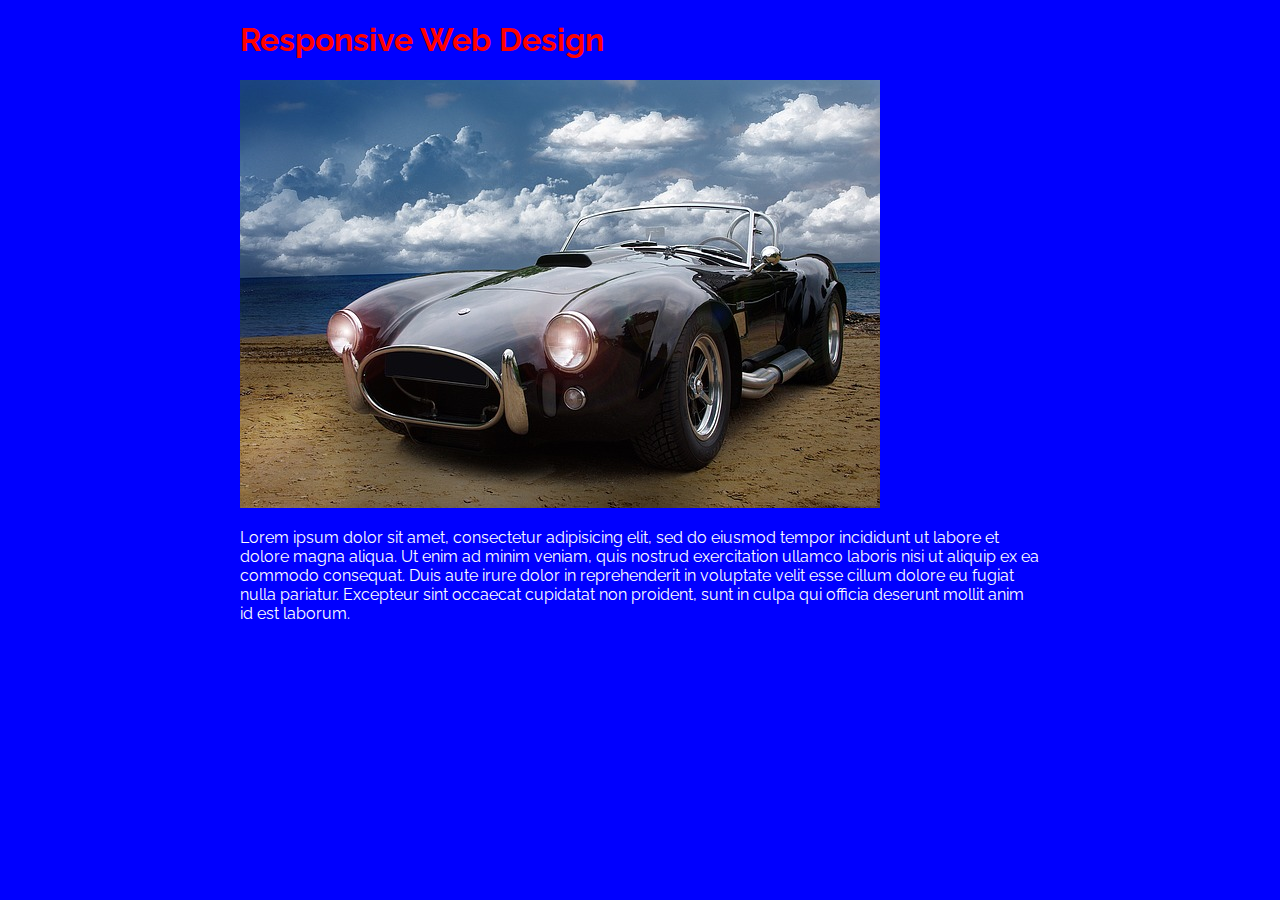
<file: index.html>
<!DOCTYPE html>
<html>
  <head>
    <meta charset="utf-8">
    <title>Responsive Web Design</title>
    <!--?Etiqueta clave para sitios responsive, se hace igual el ancho del dispositivo al del sitio-->
    <!--El initial scale es en caso de que no funcione correctamente-->
    <!--User scalable para evitar hacer zoom-->
    <meta name="viewport" content="width=device-width, initial-scale=1.0, user-scalable=no">
    <link rel="stylesheet" href="css/styles.css" media="screen" title="no title">
    <link href="https://fonts.googleapis.com/css?family=Raleway:400,700,900" rel="stylesheet">
  </head>
  <body>
    <div class="contenedor">
          <h1>Responsive Web Design</h1>
          <img src="auto.jpg">
          <p>
            Lorem ipsum dolor sit amet, consectetur adipisicing elit, sed do eiusmod tempor incididunt ut labore et dolore magna aliqua. Ut enim ad minim veniam, quis nostrud exercitation ullamco laboris nisi ut aliquip ex ea commodo consequat. Duis aute irure dolor in reprehenderit in voluptate velit esse cillum dolore eu fugiat nulla pariatur. Excepteur sint occaecat cupidatat non proident, sunt in culpa qui officia deserunt mollit anim id est laborum.
          </p>
    </div>


  </body>
</html>
</file>
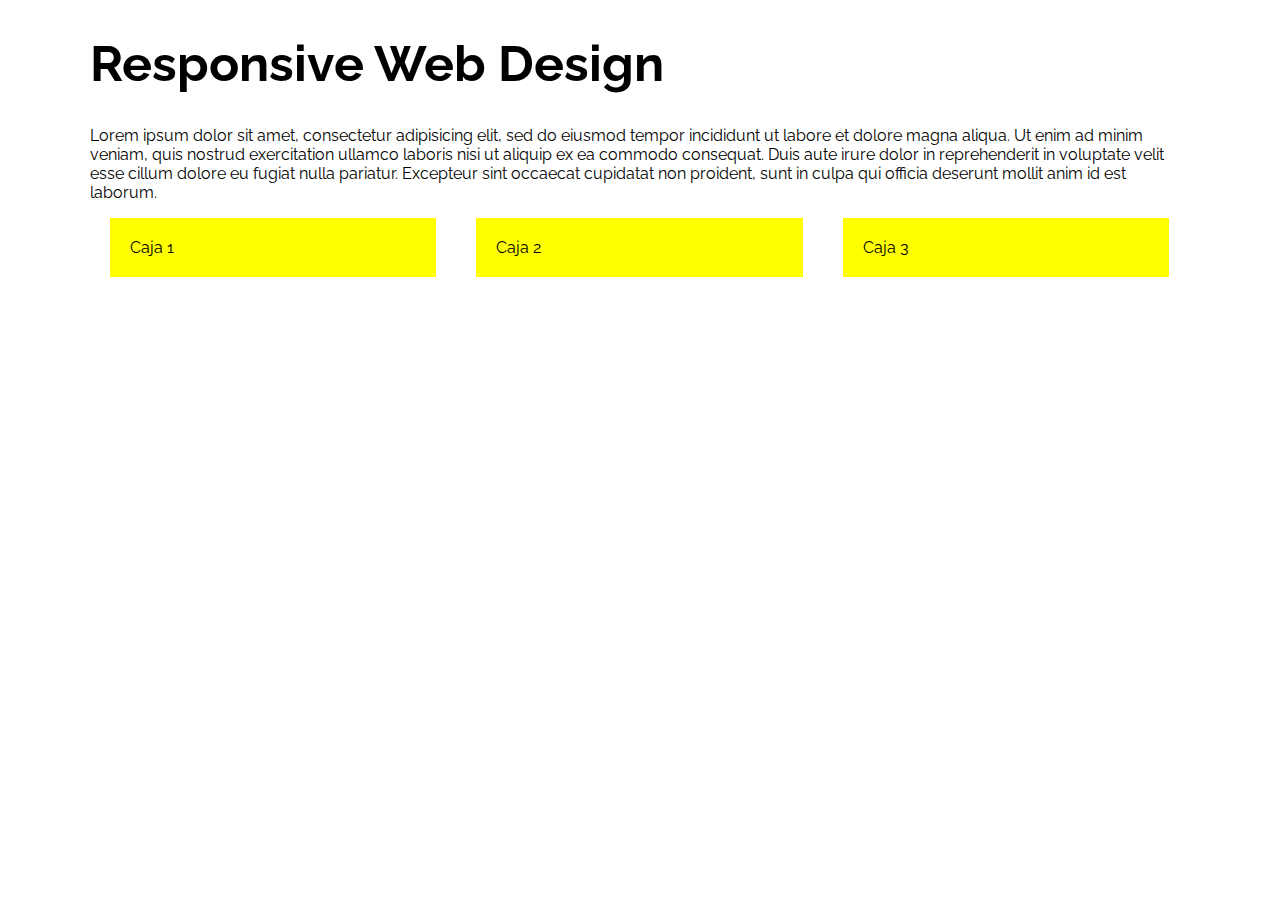
<file: Parte 2/index.html>
<!DOCTYPE html>
<html>
  <head>
    <meta charset="utf-8">
    <title>Responsive Web Design</title>
    <meta name="viewport" content="width=device-width, initial-scale=1">
    <link rel="stylesheet" href="css/styles.css" media="screen" title="no title">
    <link href="https://fonts.googleapis.com/css?family=Raleway:400,700,900" rel="stylesheet">
  </head>
  <body>
    <div class="contenedor">
          <h1>Responsive Web Design</h1>
          <p>
            Lorem ipsum dolor sit amet, consectetur adipisicing elit, sed do eiusmod tempor incididunt ut labore et dolore magna aliqua. Ut enim ad minim veniam, quis nostrud exercitation ullamco laboris nisi ut aliquip ex ea commodo consequat. Duis aute irure dolor in reprehenderit in voluptate velit esse cillum dolore eu fugiat nulla pariatur. Excepteur sint occaecat cupidatat non proident, sunt in culpa qui officia deserunt mollit anim id est laborum.
          </p>
        <div class="contenido-inferior">
              <div class="caja">
                  <div class="contenido">
                      Caja 1
                  </div>
              </div>
              <div class="caja">
                  <div class="contenido">
                      Caja 2
                  </div>
              </div>
              <div class="caja">
                  <div class="contenido">
                      Caja 3
                  </div>
              </div>
        </div>
    </div>


  </body>
</html>
</file>
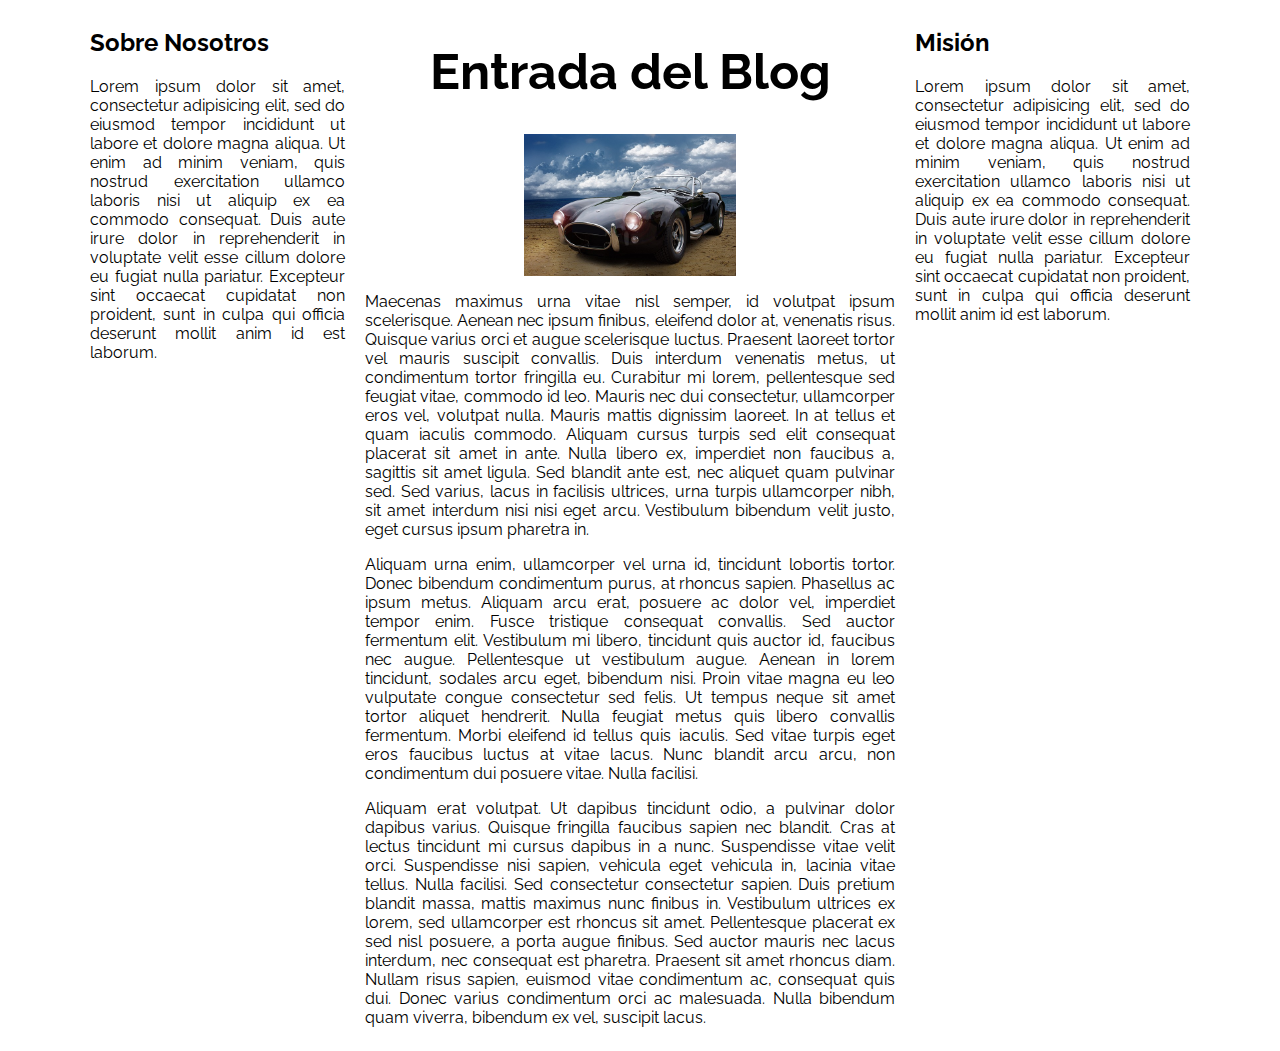
<file: Parte 4/3columnas/index.html>
<!DOCTYPE html>
<html>
  <head>
    <meta charset="utf-8">
    <title>Patrones Responsive Web Design</title>
    <link rel="stylesheet" href="css/styles.css">
    <link href="https://fonts.googleapis.com/css?family=Raleway:400,700,900" rel="stylesheet">
    <meta name="viewport" content="width=device-width, initial-scale=1">

  </head>
  <body>

    <div class="contenedor">

      <article>
        <h1>Entrada del Blog</h1>
        <img src="img/auto.jpg">
        
        <p>Maecenas maximus urna vitae nisl semper, id volutpat ipsum scelerisque. Aenean nec ipsum finibus, eleifend dolor at, venenatis risus. Quisque varius orci et augue scelerisque luctus. Praesent laoreet tortor vel mauris suscipit convallis. Duis interdum venenatis metus, ut condimentum tortor fringilla eu. Curabitur mi lorem, pellentesque sed feugiat vitae, commodo id leo. Mauris nec dui consectetur, ullamcorper eros vel, volutpat nulla. Mauris mattis dignissim laoreet. In at tellus et quam iaculis commodo. Aliquam cursus turpis sed elit consequat placerat sit amet in ante. Nulla libero ex, imperdiet non faucibus a, sagittis sit amet ligula. Sed blandit ante est, nec aliquet quam pulvinar sed. Sed varius, lacus in facilisis ultrices, urna turpis ullamcorper nibh, sit amet interdum nisi nisi eget arcu. Vestibulum bibendum velit justo, eget cursus ipsum pharetra in.</p>

        <p>Aliquam urna enim, ullamcorper vel urna id, tincidunt lobortis tortor. Donec bibendum condimentum purus, at rhoncus sapien. Phasellus ac ipsum metus. Aliquam arcu erat, posuere ac dolor vel, imperdiet tempor enim. Fusce tristique consequat convallis. Sed auctor fermentum elit. Vestibulum mi libero, tincidunt quis auctor id, faucibus nec augue. Pellentesque ut vestibulum augue. Aenean in lorem tincidunt, sodales arcu eget, bibendum nisi. Proin vitae magna eu leo vulputate congue consectetur sed felis. Ut tempus neque sit amet tortor aliquet hendrerit. Nulla feugiat metus quis libero convallis fermentum. Morbi eleifend id tellus quis iaculis. Sed vitae turpis eget eros faucibus luctus at vitae lacus. Nunc blandit arcu arcu, non condimentum dui posuere vitae. Nulla facilisi.</p>

        <p>Aliquam erat volutpat. Ut dapibus tincidunt odio, a pulvinar dolor dapibus varius. Quisque fringilla faucibus sapien nec blandit. Cras at lectus tincidunt mi cursus dapibus in a nunc. Suspendisse vitae velit orci. Suspendisse nisi sapien, vehicula eget vehicula in, lacinia vitae tellus. Nulla facilisi. Sed consectetur consectetur sapien. Duis pretium blandit massa, mattis maximus nunc finibus in. Vestibulum ultrices ex lorem, sed ullamcorper est rhoncus sit amet. Pellentesque placerat ex sed nisl posuere, a porta augue finibus. Sed auctor mauris nec lacus interdum, nec consequat est pharetra. Praesent sit amet rhoncus diam. Nullam risus sapien, euismod vitae condimentum ac, consequat quis dui. Donec varius condimentum orci ac malesuada. Nulla bibendum quam viverra, bibendum ex vel, suscipit lacus.</p>
      </article>
      <aside class="izquierdo">
        <h2>Sobre Nosotros</h2>
        <p>Lorem ipsum dolor sit amet, consectetur adipisicing elit, sed do eiusmod tempor incididunt ut labore et dolore magna aliqua. Ut enim ad minim veniam, quis nostrud exercitation ullamco laboris nisi ut aliquip ex ea commodo consequat. Duis aute irure dolor in reprehenderit in voluptate velit esse cillum dolore eu fugiat nulla pariatur. Excepteur sint occaecat cupidatat non proident, sunt in culpa qui officia deserunt mollit anim id est laborum.</p>
      </aside>
      <aside >
        <h2>Misión</h2>
        <p>Lorem ipsum dolor sit amet, consectetur adipisicing elit, sed do eiusmod tempor incididunt ut labore et dolore magna aliqua. Ut enim ad minim veniam, quis nostrud exercitation ullamco laboris nisi ut aliquip ex ea commodo consequat. Duis aute irure dolor in reprehenderit in voluptate velit esse cillum dolore eu fugiat nulla pariatur. Excepteur sint occaecat cupidatat non proident, sunt in culpa qui officia deserunt mollit anim id est laborum.</p>
      </aside>
    </div>

  </body>
</html>
</file>
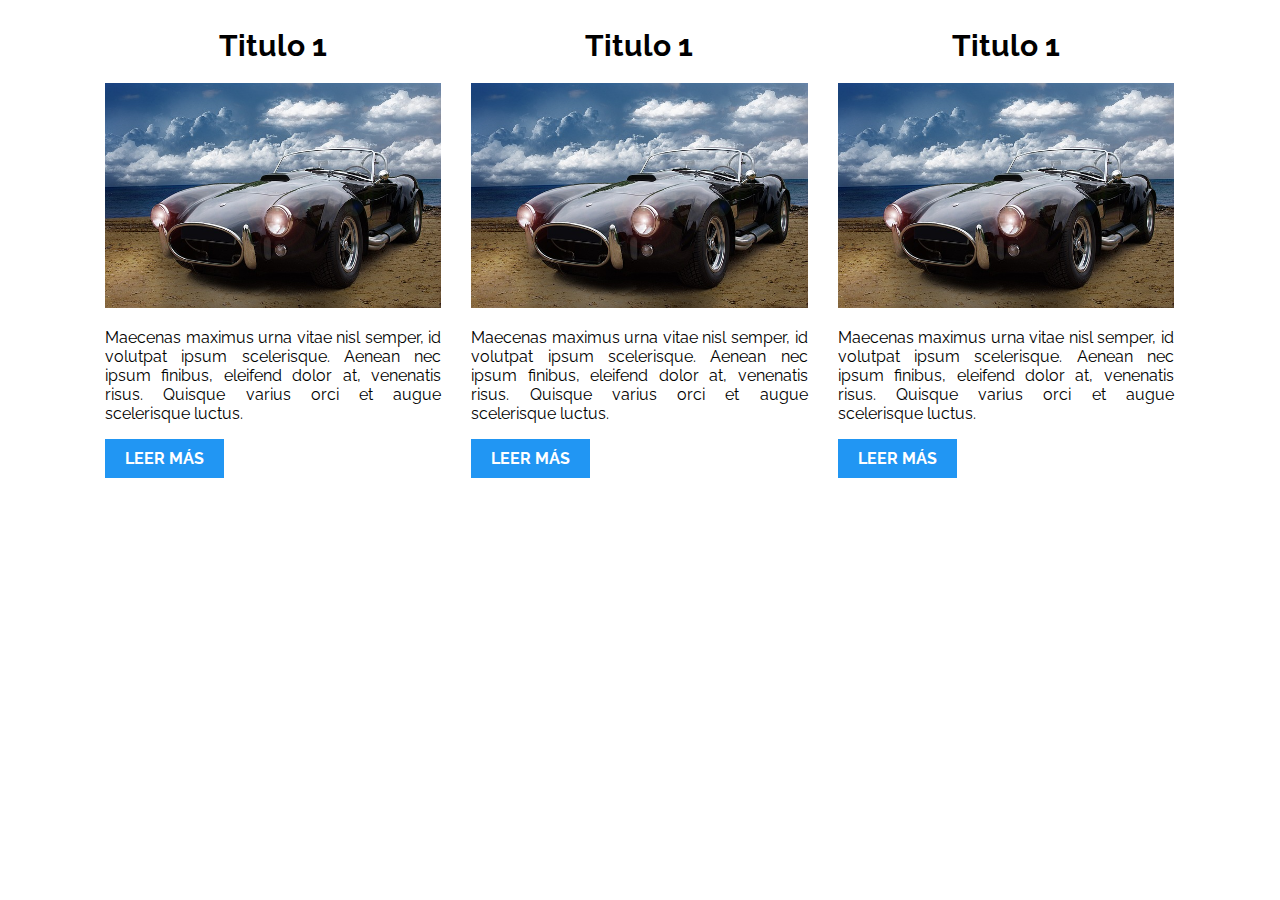
<file: Parte 4/3columnas_iguales/index.html>
<!DOCTYPE html>
<html>
  <head>
    <meta charset="utf-8">
    <title>Patrones Responsive Web Design</title>
    <link rel="stylesheet" href="css/styles.css">
    <link href="https://fonts.googleapis.com/css?family=Raleway:400,700,900" rel="stylesheet">
    <meta name="viewport" content="width=device-width, initial-scale=1">

  </head>
  <body>

    <div class="contenedor">
      <article class="col-4">
          <h1>Titulo 1</h1>
          <img src="img/auto.jpg">
          
          <p>Maecenas maximus urna vitae nisl semper, id volutpat ipsum scelerisque. Aenean nec ipsum finibus, eleifend dolor at, venenatis risus. Quisque varius orci et augue scelerisque luctus.</p>
          <a href="#">Leer más</a>
      </article>
      <article class="col-4">
          <h1>Titulo 1</h1>
          <img src="img/auto.jpg">
          
          <p>Maecenas maximus urna vitae nisl semper, id volutpat ipsum scelerisque. Aenean nec ipsum finibus, eleifend dolor at, venenatis risus. Quisque varius orci et augue scelerisque luctus.</p>
          <a href="#">Leer más</a>
      </article>
      <article class="col-4">
          <h1>Titulo 1</h1>
          <img src="img/auto.jpg">
          
          <p>Maecenas maximus urna vitae nisl semper, id volutpat ipsum scelerisque. Aenean nec ipsum finibus, eleifend dolor at, venenatis risus. Quisque varius orci et augue scelerisque luctus.</p>
          <a href="#">Leer más</a>
      </article>
    </div>

  </body>
</html>
</file>
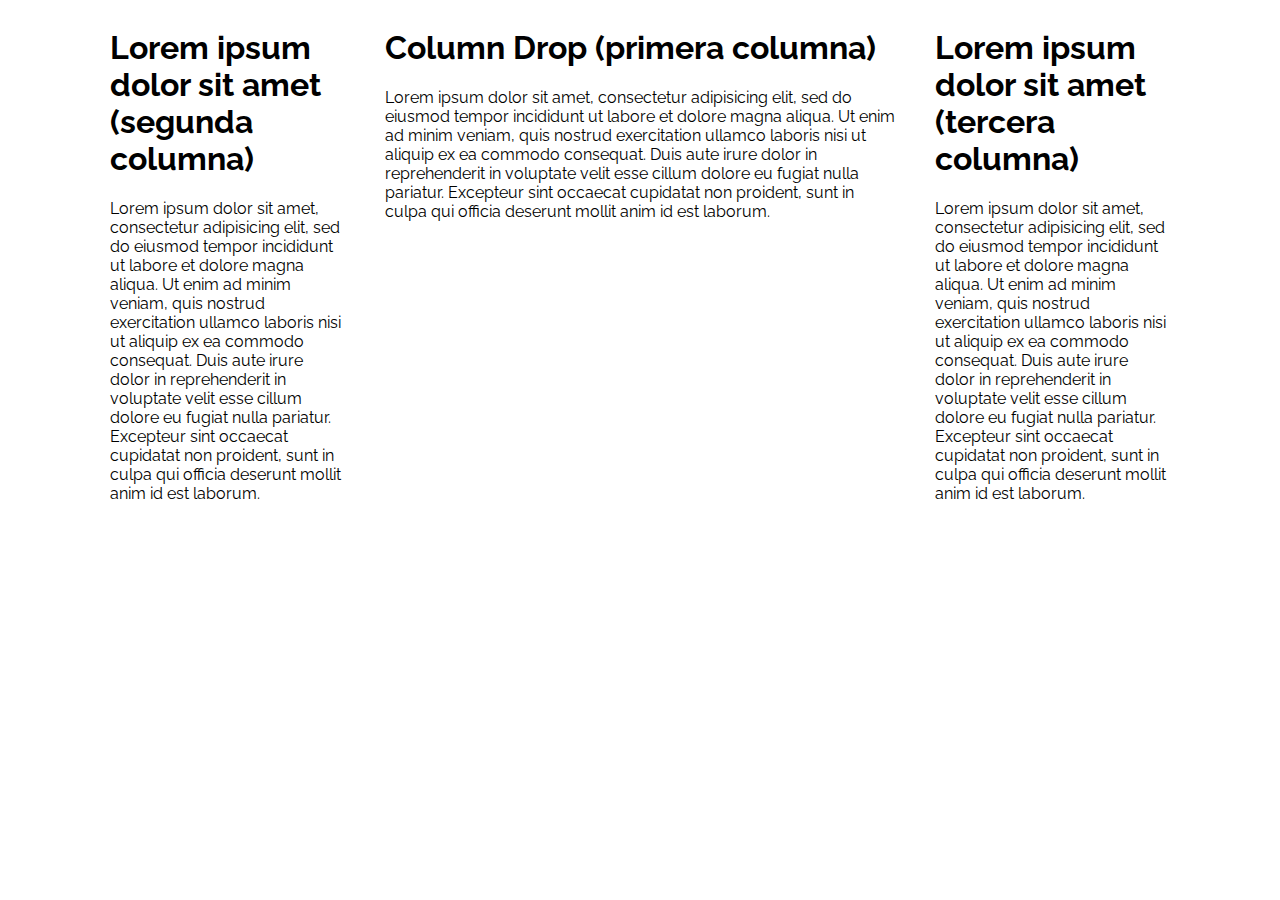
<file: Parte 4/column_drop/index.html>
<!DOCTYPE html>
<html>
  <head>
    <meta charset="utf-8">
    <title>Patrones Responsive Web Design</title>
    <link rel="stylesheet" href="css/styles.css">
    <link href="https://fonts.googleapis.com/css?family=Raleway:400,700,900" rel="stylesheet">
    <meta name="viewport" content="width=device-width, initial-scale=1">

  </head>
  <body>

    <div class="contenedor">
      <div class="contenido-principal">
          <div class="principal">
                <h1>Column Drop (primera columna)</h1>
                <p>
                  Lorem ipsum dolor sit amet, consectetur adipisicing elit, sed do eiusmod tempor incididunt ut labore et dolore magna aliqua. Ut enim ad minim veniam, quis nostrud exercitation ullamco laboris nisi ut aliquip ex ea commodo consequat. Duis aute irure dolor in reprehenderit in voluptate velit esse cillum dolore eu fugiat nulla pariatur. Excepteur sint occaecat cupidatat non proident, sunt in culpa qui officia deserunt mollit anim id est laborum.
                </p>
          </div>

          <aside class="primera">
                <h1>Lorem ipsum dolor sit amet (segunda columna)</h1>
                <p>
                  Lorem ipsum dolor sit amet, consectetur adipisicing elit, sed do eiusmod tempor incididunt ut labore et dolore magna aliqua. Ut enim ad minim veniam, quis nostrud exercitation ullamco laboris nisi ut aliquip ex ea commodo consequat. Duis aute irure dolor in reprehenderit in voluptate velit esse cillum dolore eu fugiat nulla pariatur. Excepteur sint occaecat cupidatat non proident, sunt in culpa qui officia deserunt mollit anim id est laborum.
                </p>
          </aside>

          <aside class="segunda">
                <h1>Lorem ipsum dolor sit amet (tercera columna)</h1>
                <p>
                  Lorem ipsum dolor sit amet, consectetur adipisicing elit, sed do eiusmod tempor incididunt ut labore et dolore magna aliqua. Ut enim ad minim veniam, quis nostrud exercitation ullamco laboris nisi ut aliquip ex ea commodo consequat. Duis aute irure dolor in reprehenderit in voluptate velit esse cillum dolore eu fugiat nulla pariatur. Excepteur sint occaecat cupidatat non proident, sunt in culpa qui officia deserunt mollit anim id est laborum.
                </p>
          </aside>
      </div>
    </div>

  </body>
</html>
</file>
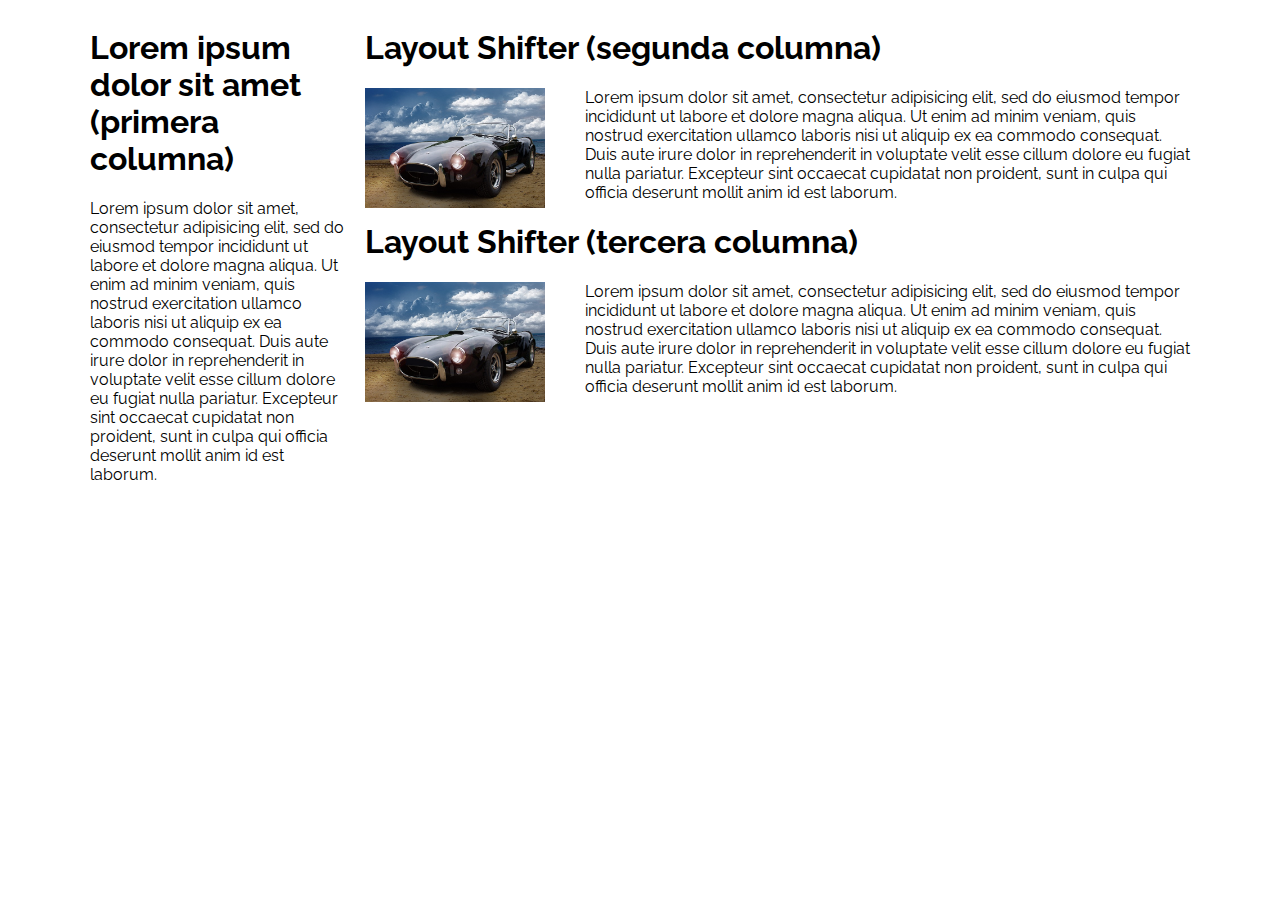
<file: Parte 4/layout_shifter/index.html>
<!DOCTYPE html>
<html>
  <head>
    <meta charset="utf-8">
    <title>Patrones Responsive Web Design</title>
    <link rel="stylesheet" href="css/styles.css">
    <link href="https://fonts.googleapis.com/css?family=Raleway:400,700,900" rel="stylesheet">
    <meta name="viewport" content="width=device-width, initial-scale=1">

  </head>
  <body>

    <div class="contenedor">

      <div class="contenido-principal">
        <aside class="primera">
              <h1>Lorem ipsum dolor sit amet (primera columna)</h1>
              <p>
                Lorem ipsum dolor sit amet, consectetur adipisicing elit, sed do eiusmod tempor incididunt ut labore et dolore magna aliqua. Ut enim ad minim veniam, quis nostrud exercitation ullamco laboris nisi ut aliquip ex ea commodo consequat. Duis aute irure dolor in reprehenderit in voluptate velit esse cillum dolore eu fugiat nulla pariatur. Excepteur sint occaecat cupidatat non proident, sunt in culpa qui officia deserunt mollit anim id est laborum.
              </p>
        </aside>

          <div class="principal">
              <div class="entrada">
                  <h1>Layout Shifter (segunda columna)</h1>
                  <img src="auto.jpg">
                  <p>
                    Lorem ipsum dolor sit amet, consectetur adipisicing elit, sed do eiusmod tempor incididunt ut labore et dolore magna aliqua. Ut enim ad minim veniam, quis nostrud exercitation ullamco laboris nisi ut aliquip ex ea commodo consequat. Duis aute irure dolor in reprehenderit in voluptate velit esse cillum dolore eu fugiat nulla pariatur. Excepteur sint occaecat cupidatat non proident, sunt in culpa qui officia deserunt mollit anim id est laborum.
                  </p>
              </div>

              <div class="entrada">
                  <h1>Layout Shifter (tercera columna)</h1>
                  <img src="auto.jpg">
                  <p>
                    Lorem ipsum dolor sit amet, consectetur adipisicing elit, sed do eiusmod tempor incididunt ut labore et dolore magna aliqua. Ut enim ad minim veniam, quis nostrud exercitation ullamco laboris nisi ut aliquip ex ea commodo consequat. Duis aute irure dolor in reprehenderit in voluptate velit esse cillum dolore eu fugiat nulla pariatur. Excepteur sint occaecat cupidatat non proident, sunt in culpa qui officia deserunt mollit anim id est laborum.
                  </p>
              </div>
          </div>




      </div>
    </div>

  </body>
</html>
</file>
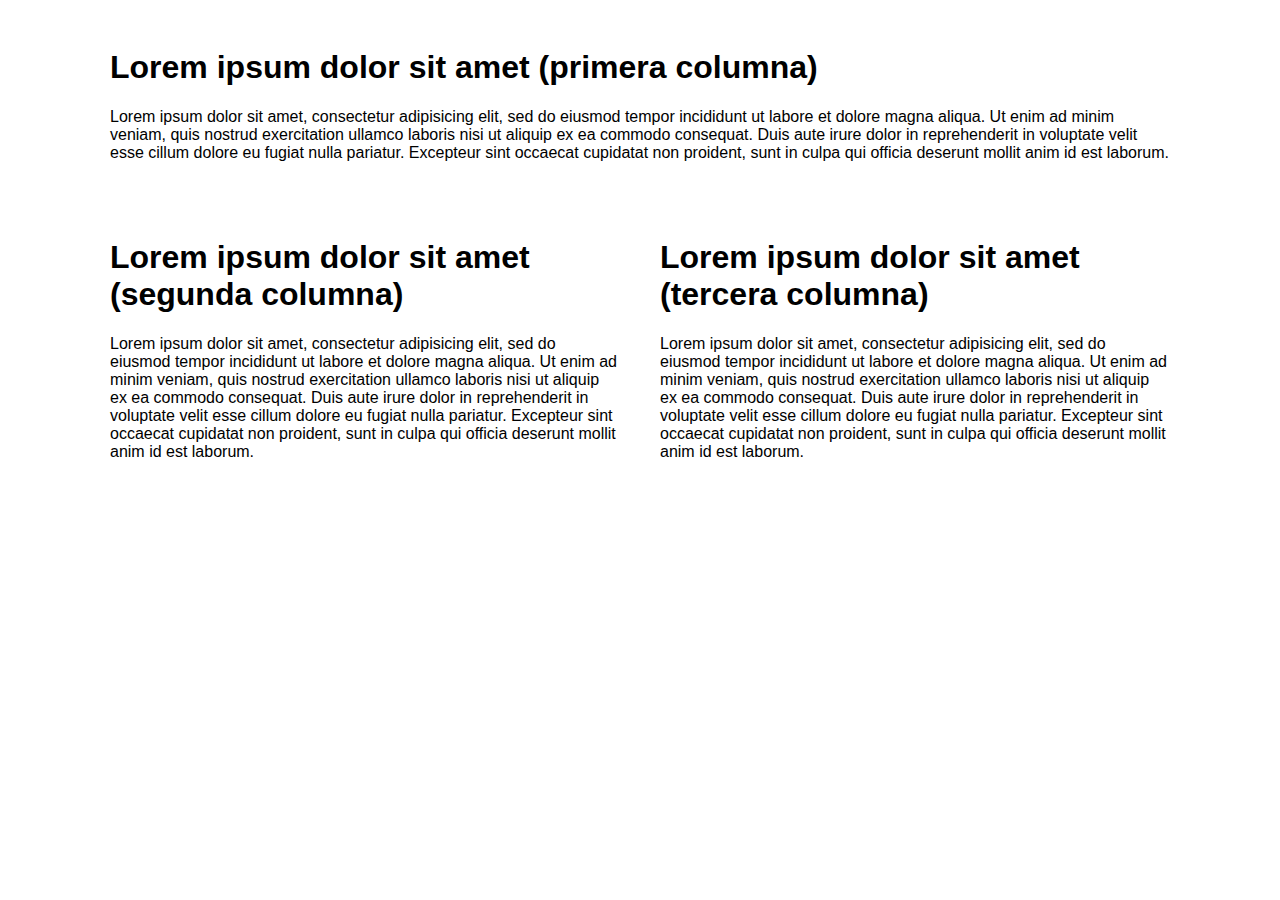
<file: Parte 4/mostly_fluid/index.html>
<!DOCTYPE html>
<html>
  <head>
    <meta charset="utf-8">
    <title>Patrones Responsive Web Design</title>
    <link rel="stylesheet" href="css/styles.css">
  </head>
  <body>

    <div class="contenedor">
      <div class="contenido-superior">
          <h1>Lorem ipsum dolor sit amet (primera columna)</h1>
          <p>
            Lorem ipsum dolor sit amet, consectetur adipisicing elit, sed do
            eiusmod tempor incididunt ut labore et dolore magna aliqua. Ut enim
            ad minim veniam, quis nostrud exercitation ullamco laboris nisi ut
            aliquip ex ea commodo consequat. Duis aute irure dolor in
            reprehenderit in voluptate velit esse cillum dolore eu fugiat nulla
            pariatur. Excepteur sint occaecat cupidatat non proident, sunt in
            culpa qui officia deserunt mollit anim id est laborum.
          </p>
      </div>

      <div class="contenido-inferior">
          <div class="texto-inferior">
            <h1>Lorem ipsum dolor sit amet (segunda columna)</h1>
            <p>
              Lorem ipsum dolor sit amet, consectetur adipisicing elit, sed do
              eiusmod tempor incididunt ut labore et dolore magna aliqua. Ut
              enim ad minim veniam, quis nostrud exercitation ullamco laboris
              nisi ut aliquip ex ea commodo consequat. Duis aute irure dolor in
              reprehenderit in voluptate velit esse cillum dolore eu fugiat
              nulla pariatur. Excepteur sint occaecat cupidatat non proident,
              sunt in culpa qui officia deserunt mollit anim id est laborum.
            </p>
          </div>
          <div class="texto-inferior">
            <h1>Lorem ipsum dolor sit amet (tercera columna)</h1>
            <p>
              Lorem ipsum dolor sit amet, consectetur adipisicing elit, sed do
              eiusmod tempor incididunt ut labore et dolore magna aliqua. Ut
              enim ad minim veniam, quis nostrud exercitation ullamco laboris
              nisi ut aliquip ex ea commodo consequat. Duis aute irure dolor in
              reprehenderit in voluptate velit esse cillum dolore eu fugiat
              nulla pariatur. Excepteur sint occaecat cupidatat non proident,
              sunt in culpa qui officia deserunt mollit anim id est laborum.
            </p>
          </div>
      </div>

    </div>

  </body>
</html>
</file>
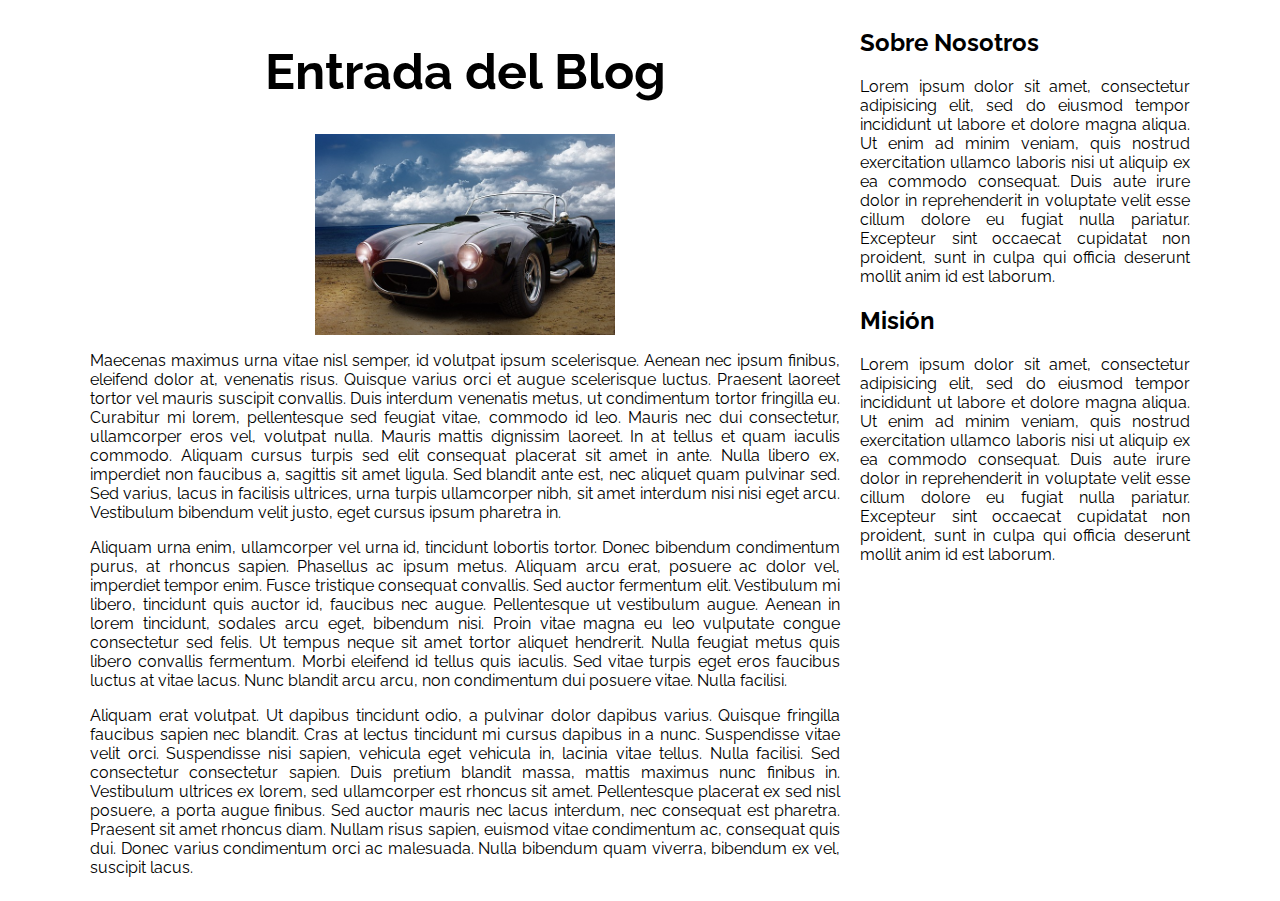
<file: Parte 4/principal_sidebar/index.html>
<!DOCTYPE html>
<html>
  <head>
    <meta charset="utf-8">
    <title>Patrones Responsive Web Design</title>
    <link rel="stylesheet" href="css/styles.css">
    <link href="https://fonts.googleapis.com/css?family=Raleway:400,700,900" rel="stylesheet">
    <meta name="viewport" content="width=device-width, initial-scale=1">

  </head>
  <body>

    <div class="contenedor">
      <article>
        <h1>Entrada del Blog</h1>
        <img src="img/auto.jpg">
        
        <p>Maecenas maximus urna vitae nisl semper, id volutpat ipsum scelerisque. Aenean nec ipsum finibus, eleifend dolor at, venenatis risus. Quisque varius orci et augue scelerisque luctus. Praesent laoreet tortor vel mauris suscipit convallis. Duis interdum venenatis metus, ut condimentum tortor fringilla eu. Curabitur mi lorem, pellentesque sed feugiat vitae, commodo id leo. Mauris nec dui consectetur, ullamcorper eros vel, volutpat nulla. Mauris mattis dignissim laoreet. In at tellus et quam iaculis commodo. Aliquam cursus turpis sed elit consequat placerat sit amet in ante. Nulla libero ex, imperdiet non faucibus a, sagittis sit amet ligula. Sed blandit ante est, nec aliquet quam pulvinar sed. Sed varius, lacus in facilisis ultrices, urna turpis ullamcorper nibh, sit amet interdum nisi nisi eget arcu. Vestibulum bibendum velit justo, eget cursus ipsum pharetra in.</p>

        <p>Aliquam urna enim, ullamcorper vel urna id, tincidunt lobortis tortor. Donec bibendum condimentum purus, at rhoncus sapien. Phasellus ac ipsum metus. Aliquam arcu erat, posuere ac dolor vel, imperdiet tempor enim. Fusce tristique consequat convallis. Sed auctor fermentum elit. Vestibulum mi libero, tincidunt quis auctor id, faucibus nec augue. Pellentesque ut vestibulum augue. Aenean in lorem tincidunt, sodales arcu eget, bibendum nisi. Proin vitae magna eu leo vulputate congue consectetur sed felis. Ut tempus neque sit amet tortor aliquet hendrerit. Nulla feugiat metus quis libero convallis fermentum. Morbi eleifend id tellus quis iaculis. Sed vitae turpis eget eros faucibus luctus at vitae lacus. Nunc blandit arcu arcu, non condimentum dui posuere vitae. Nulla facilisi.</p>

        <p>Aliquam erat volutpat. Ut dapibus tincidunt odio, a pulvinar dolor dapibus varius. Quisque fringilla faucibus sapien nec blandit. Cras at lectus tincidunt mi cursus dapibus in a nunc. Suspendisse vitae velit orci. Suspendisse nisi sapien, vehicula eget vehicula in, lacinia vitae tellus. Nulla facilisi. Sed consectetur consectetur sapien. Duis pretium blandit massa, mattis maximus nunc finibus in. Vestibulum ultrices ex lorem, sed ullamcorper est rhoncus sit amet. Pellentesque placerat ex sed nisl posuere, a porta augue finibus. Sed auctor mauris nec lacus interdum, nec consequat est pharetra. Praesent sit amet rhoncus diam. Nullam risus sapien, euismod vitae condimentum ac, consequat quis dui. Donec varius condimentum orci ac malesuada. Nulla bibendum quam viverra, bibendum ex vel, suscipit lacus.</p>
      </article>
      <aside>
        <h2>Sobre Nosotros</h2>
        <p>Lorem ipsum dolor sit amet, consectetur adipisicing elit, sed do eiusmod tempor incididunt ut labore et dolore magna aliqua. Ut enim ad minim veniam, quis nostrud exercitation ullamco laboris nisi ut aliquip ex ea commodo consequat. Duis aute irure dolor in reprehenderit in voluptate velit esse cillum dolore eu fugiat nulla pariatur. Excepteur sint occaecat cupidatat non proident, sunt in culpa qui officia deserunt mollit anim id est laborum.</p>
        
        
        <h2>Misión</h2>
        <p>Lorem ipsum dolor sit amet, consectetur adipisicing elit, sed do eiusmod tempor incididunt ut labore et dolore magna aliqua. Ut enim ad minim veniam, quis nostrud exercitation ullamco laboris nisi ut aliquip ex ea commodo consequat. Duis aute irure dolor in reprehenderit in voluptate velit esse cillum dolore eu fugiat nulla pariatur. Excepteur sint occaecat cupidatat non proident, sunt in culpa qui officia deserunt mollit anim id est laborum.</p>
      </aside>
    </div>

  </body>
</html>
</file>
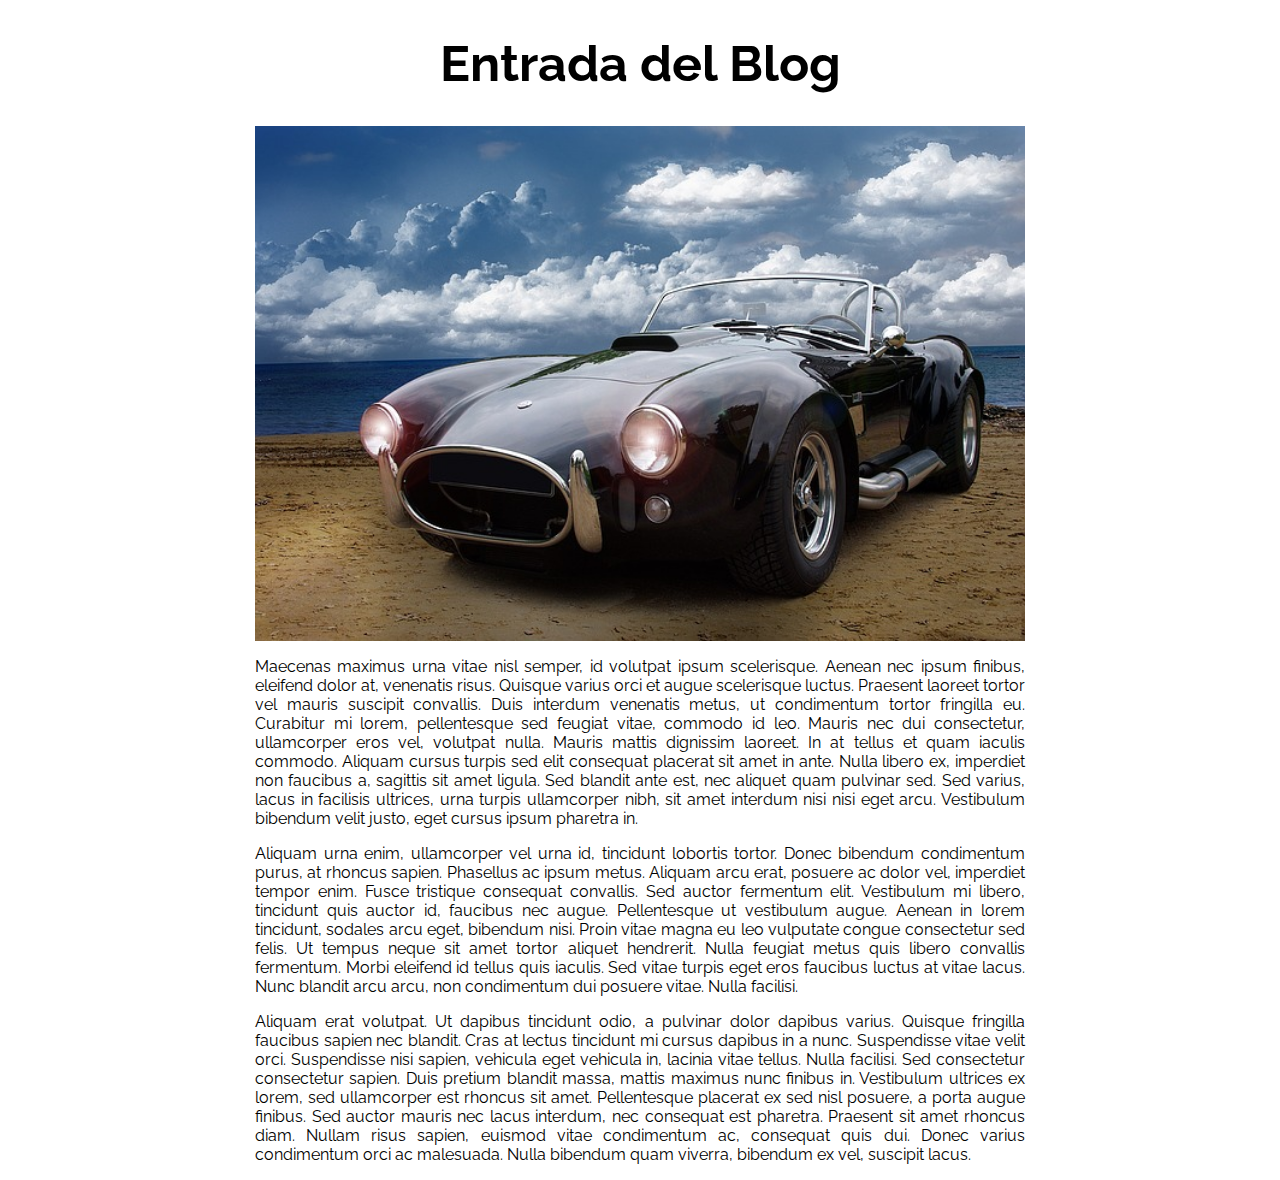
<file: Parte 4/tiny_tweaks/index.html>
<!DOCTYPE html>
<html>
  <head>
    <meta charset="utf-8">
    <title>Patrones Responsive Web Design</title>
    <link rel="stylesheet" href="css/styles.css">
    <link href="https://fonts.googleapis.com/css?family=Raleway:400,700,900" rel="stylesheet">
    <meta name="viewport" content="width=device-width, initial-scale=1">

  </head>
  <body>

    <div class="contenedor">
      <article>
        <h1>Entrada del Blog</h1>
        <img src="auto.jpg">

        <p>Maecenas maximus urna vitae nisl semper, id volutpat ipsum
        scelerisque. Aenean nec ipsum finibus, eleifend dolor at, venenatis
        risus. Quisque varius orci et augue scelerisque luctus. Praesent laoreet
        tortor vel mauris suscipit convallis. Duis interdum venenatis metus, ut
        condimentum tortor fringilla eu. Curabitur mi lorem, pellentesque sed
        feugiat vitae, commodo id leo. Mauris nec dui consectetur, ullamcorper
        eros vel, volutpat nulla. Mauris mattis dignissim laoreet. In at tellus
        et quam iaculis commodo. Aliquam cursus turpis sed elit consequat
        placerat sit amet in ante. Nulla libero ex, imperdiet non faucibus a,
        sagittis sit amet ligula. Sed blandit ante est, nec aliquet quam
        pulvinar sed. Sed varius, lacus in facilisis ultrices, urna turpis
        ullamcorper nibh, sit amet interdum nisi nisi eget arcu. Vestibulum
        bibendum velit justo, eget cursus ipsum pharetra in.</p>

        <p>Aliquam urna enim, ullamcorper vel urna id, tincidunt lobortis
        tortor. Donec bibendum condimentum purus, at rhoncus sapien. Phasellus
        ac ipsum metus. Aliquam arcu erat, posuere ac dolor vel, imperdiet
        tempor enim. Fusce tristique consequat convallis. Sed auctor fermentum
        elit. Vestibulum mi libero, tincidunt quis auctor id, faucibus nec
        augue. Pellentesque ut vestibulum augue. Aenean in lorem tincidunt,
        sodales arcu eget, bibendum nisi. Proin vitae magna eu leo vulputate
        congue consectetur sed felis. Ut tempus neque sit amet tortor aliquet
        hendrerit. Nulla feugiat metus quis libero convallis fermentum. Morbi
        eleifend id tellus quis iaculis. Sed vitae turpis eget eros faucibus
        luctus at vitae lacus. Nunc blandit arcu arcu, non condimentum dui
        posuere vitae. Nulla facilisi.</p>

        <p>Aliquam erat volutpat. Ut dapibus tincidunt odio, a pulvinar dolor
        dapibus varius. Quisque fringilla faucibus sapien nec blandit. Cras at
        lectus tincidunt mi cursus dapibus in a nunc. Suspendisse vitae velit
        orci. Suspendisse nisi sapien, vehicula eget vehicula in, lacinia vitae
        tellus. Nulla facilisi. Sed consectetur consectetur sapien. Duis pretium
        blandit massa, mattis maximus nunc finibus in. Vestibulum ultrices ex
        lorem, sed ullamcorper est rhoncus sit amet. Pellentesque placerat ex
        sed nisl posuere, a porta augue finibus. Sed auctor mauris nec lacus
        interdum, nec consequat est pharetra. Praesent sit amet rhoncus diam.
        Nullam risus sapien, euismod vitae condimentum ac, consequat quis dui.
        Donec varius condimentum orci ac malesuada. Nulla bibendum quam viverra,
        bibendum ex vel, suscipit lacus.</p>
      </article>

    </div>

  </body>
</html>
</file>
<file: css/styles.css>
body{
    font-family: 'Raleway', sans-serif;
    font-weight: 700;
}

p{
    font-weight: 400;
}

img{
    /*De esta forma las imagenes seran responsive siempre*/
    max-width: 100%;
}

@media only screen and (max-width: 599px){
    body{
        background-color: orange;
    }

    h1{
        color: white;
    }

    p{
        text-align: justify;
    }
}

@media only screen and (min-width: 600px) and (max-width: 799px){
    body{
        background-color: purple;
    }

    h1{
        text-align: center;
    }

    img{
        float: right;
    }
}

@media only screen and (min-width: 800px){
    body{
        background-color: blue;
    }

    h1{
        color: red;
    }

    .contenedor{
        max-width: 800px;
        margin: 0 auto;
    }

    p{
        color: white;
    }
}
</file>
<file: Parte 2/css/styles.css>
html {
  box-sizing: border-box;
}
*, *:before, *:after {
  box-sizing: inherit;
}
body {
  font-family: 'Raleway', sans-serif;
}
h1 {
  font-size: 50px;
  font-weight: 700;
}
div.contenedor {
  max-width: 1100px;
  margin: 0 auto;
}
.contenido-inferior::after {
  clear: both;
  display: block;
  content: '';
}
div.caja {
  width: 33.3%;
  float: left;
  padding:0 20px;
}
div.caja div.contenido {
  background-color: yellow;
  padding: 20px;
}
/*Con max-width es desktop first*/
/*!Desktop-first puede ser mas complejo*/
/**Desktop-first se orienta a cuando ya existe un sitio de escritorio desarrollado*/
@media only screen and (max-width:800px) {
  body {
    background-color: purple;
  }
  h1 {
    color: white;
    font-size: 30px;
  }
  p {
    color: white;
  }
}
@media only screen and (max-width:500px) {
  body {
    background-color: orange;
  }
  h1 {
    font-size: 50px;
  }
  div.caja {
    width: 100%;
    margin: 0  0 20px 0;
    padding:0;
  }
}
</file>
<file: Parte 4/3columnas/css/styles.css>
* {
  box-sizing: border-box;
}

body {
  font-family: 'Raleway', sans-serif;
}
div.contenedor {
  max-width: 1100px;
  margin:0 auto;
}

div.contenedor::after {
  clear: both;
  content: '';
  display: block;
}

img {
  max-width: 100%;
  width: 40%;
  margin:0 auto;
  display: block;
}

p {
  text-align: justify;
}

h1 {
  font-size: 30px;
  text-align: center;
}

@media only screen and (min-width:480px) {
  h1 {
    font-size: 40px;
  }
}

@media only screen and (min-width:768px) {
  h1 {
    font-size: 50px;
  }

  aside.izquierdo {
    width: 25%;
    float: left;
    padding-right: 20px;
    /*Article 50 + width izquierdo de 25*/
    margin-left: -75%;
  }

  article{
    width: 50%;
    padding-right: 20px;
    float: left;
    /*25 porque el izquierdo tiene un ancho de 25*/
    margin-left: 25%;
  }

  aside {
    width: 25%;
    float: right;
  }
}
</file>
<file: Parte 4/3columnas_iguales/css/styles.css>
* {
  box-sizing: border-box;
}

body {
  font-family: 'Raleway', sans-serif;
}

div.contenedor {
  max-width: 1100px;
  margin:0 auto;
}

div.contenedor::after {
  clear: both;
  content: '';
  display: block;
}

img {
  max-width: 100%;
}

p {
  text-align: justify;
}

h1 {
  font-size: 30px;
  text-align: center;
}

article a {
  display: inline-block;
  background-color: #2196F3;
  color: white;
  padding: 10px 20px;
  text-decoration: none;
  font-weight: bold;
  text-transform: uppercase;
}
/*Hasta el 767*/
@media only screen and (max-width:767px) {
      img {
        float: left;
        margin-right: 20px;
        width: 50%;
      }

      article::after {
        content:'';
        display: block;
        clear: both;
      }

      article {
        margin-bottom: 20px;
        display: block;
      }
}

@media only screen and (min-width:768px) {
    .col-4 {
      width: 33.3%;
      float: left;
      padding-left: 15px;
      padding-right: 15px;
    }
}
</file>
<file: Parte 4/column_drop/css/styles.css>
* {
  box-sizing: border-box;
}

body {
  font-family: 'Raleway', sans-serif;
}

div.contenedor {
  max-width: 1100px;
  margin:0 auto;
}

div.contenido-principal::after {
  clear: both;
  content: '';
  display: block;
}

@media only screen and (min-width:768px) {
  /*? elemento > *
  selecciona el primer elemento que sea hijo
  */
  div.contenido-principal > * {
      padding: 0 20px;
  }

  div.principal {
    width: 50%;
    float: left;
    margin-left: 25%;
  }

  aside.primera {
    /*50+25=75, en luhar del lado derecho se quiere del izquierdo
    por eso el margin negativo*/
    margin-left: -75%;
    float: left;
    width: 25%;
  }

  aside.segunda {
    width: 25%;
    float: right;
  }
}
</file>
<file: Parte 4/layout_shifter/css/styles.css>
* {
  box-sizing: border-box;
}
body {
  font-family: 'Raleway', sans-serif;
}
div.contenedor {
  max-width: 1100px;
  margin:0 auto;
}

div.contenido-principal::after {
  clear: both;
  content: '';
  display: block;
}
img {
  max-width: 100%;
}

/*Hasta un movil mediano: 480px*/
@media only screen and (min-width:480px) {
    aside {
      float: left;
      padding-right: 20px;
    }

      div.principal img {
        width: 50%;
        float: left;
        padding-right: 20px;
      }
}

/*Hasta una tablet: 768px*/
@media only screen and (min-width:768px) {
      aside {
        width: 25%;
      }
      div.principal {
        float: right; 
        width: 75%;
      }
      div.entrada img {
        width: 200px;
        float: left;
        margin-right: 20px;
      }
}
</file>
<file: Parte 4/mostly_fluid/css/styles.css>
* {
  box-sizing: border-box;
}

body {
  font-family: arial, helvetica;
}

div.contenido-superior {
  padding: 20px;
}

div.contenido-inferior > div {
  padding:20px;
}

@media only screen and (min-width:768px) {
  /*>: Selector primer hijo*/
  /*?elemento1 > elemento2
  Selecciona todos los elementos2 en los que su padre es un elemento1
  */
  div.contenido-inferior > div {
    width: 50%;
    float: left;
  }

  div.contenedor {
    /*Si esta en una pantalla grande no se va a las puntas*/
    max-width: 1100px;
    margin:0 auto;
  }
}
</file>
<file: Parte 4/principal_sidebar/css/styles.css>
* {
  box-sizing: border-box;
}
body {
  font-family: 'Raleway', sans-serif;
}
div.contenedor {
  max-width: 1100px;
  margin:0 auto;
}
div.contenedor::after {
  clear: both;
  content: '';
  display: block;
}
img {
  max-width: 100%;
  width: 40%;
  margin:0 auto;
  display: block;
}
p {
  text-align: justify;
}

h1 {
  font-size: 30px;
  text-align: center;
}

@media only screen and (min-width:480px) {
  h1 {
    font-size: 40px;
  }
}
@media only screen and (min-width:768px) {
  h1 {
    font-size: 50px;
  }
  /*Pone el article al lado izquierdo y el aside al lado derecho*/
  article{
    width: 70%;
    padding-right: 20px;
    float: left;
  }
  aside {
    width: 30%;
    float: right;
  }

}
</file>
<file: Parte 4/tiny_tweaks/css/styles.css>
* {
  box-sizing: border-box;
}
body {
  font-family: 'Raleway', sans-serif;
}
div.contenedor {
  max-width: 1100px;
  margin:0 auto;
}
div.contenedor::after {
  clear: both;
  content: '';
  display: block;
}
img {
  max-width: 100%;
  width: 40%;
  margin:0 auto;
  display: block;
}
p {
  text-align: justify;
}

h1 {
  font-size: 30px;
  text-align: center;
}

/*De 480px hacia arriba*/
@media only screen and (min-width:480px) {
  h1 {
    font-size: 40px;
  }
}
@media only screen and (min-width:768px) {
  h1 {
    font-size: 50px;
  }
  article {
    width: 70%;
    margin: 0 auto;
  }
  article img{
    width: 100%;
  }

}
</file>
